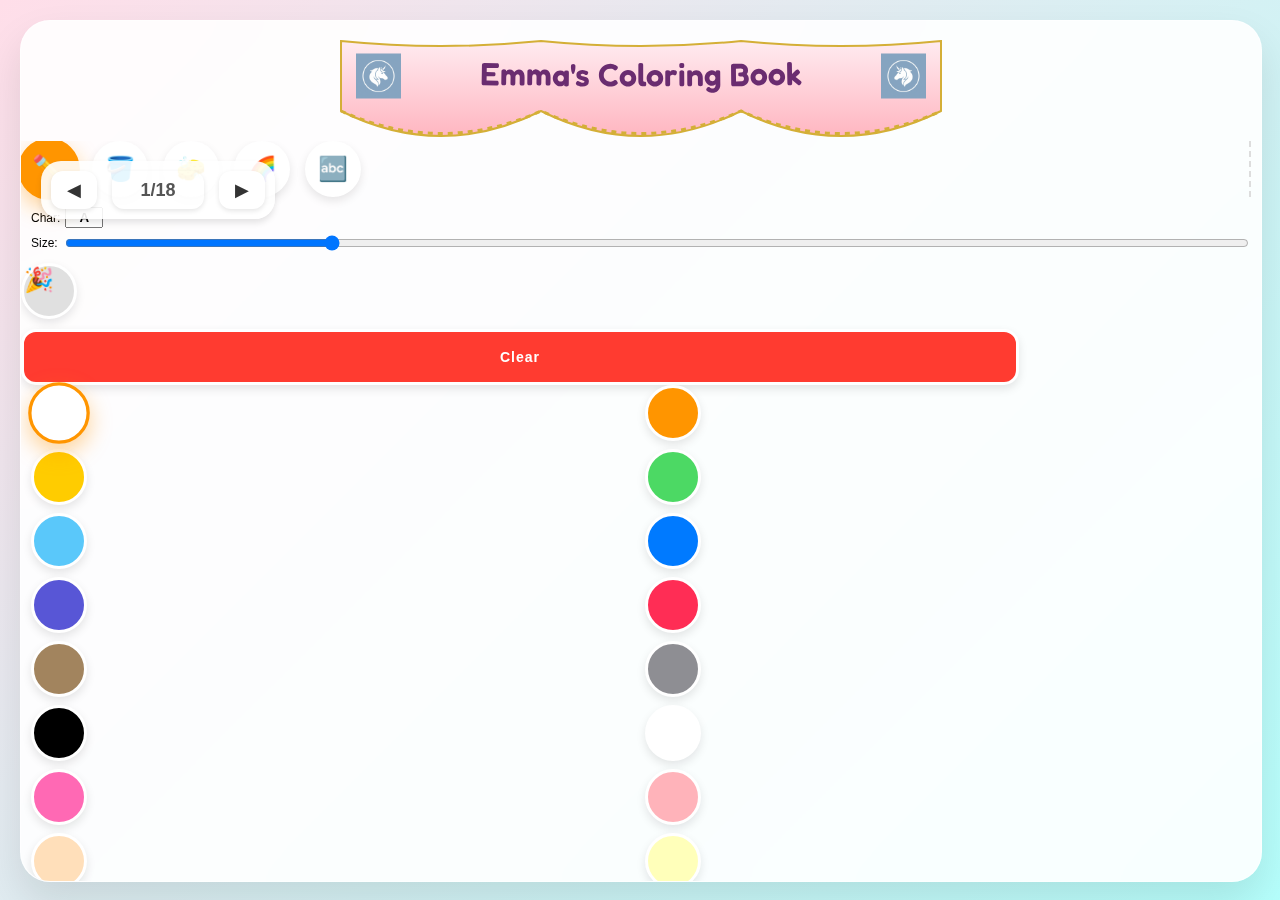
<file: index.html>
<!DOCTYPE html>
<html lang="en">

<head>
    <meta charset="UTF-8">
    <meta name="viewport"
        content="width=device-width, initial-scale=1.0, maximum-scale=1.0, user-scalable=no, viewport-fit=cover">
    <meta name="apple-mobile-web-app-capable" content="yes">
    <meta name="apple-mobile-web-app-status-bar-style" content="black-translucent">
    <link rel="manifest" href="manifest.json">
    <title>Kids Coloring Book</title>
    <link rel="stylesheet" href="style.css">
    <link href="https://fonts.googleapis.com/css2?family=Fredoka:wght@400;600&display=swap" rel="stylesheet">
</head>

<body>
    <div id="app-container">
        <!-- Banner -->
        <div id="app-header">
            <img src="images/unicorn.png" class="header-icon left" alt="Unicorn">
            <h1>Emma's Coloring Book</h1>
            <img src="images/unicorn.png" class="header-icon right" alt="Unicorn">
        </div>

        <!-- Main Content Wrapper to handle layout below header -->
        <div id="main-content">
            <!-- Navigation / Top Left Controls -->
            <div id="nav-controls">
                <button id="prev-btn" class="nav-btn">◀</button>
                <span id="page-indicator" class="nav-btn"
                    style="border:none; background:none; font-weight:bold;">1/10</span>
                <button id="next-btn" class="nav-btn">▶</button>
            </div>

            <!-- Main Drawing Area -->
            <div id="main-area">
                <div id="canvas-wrapper">
                    <canvas id="drawing-layer"></canvas>
                    <div id="line-art-container">
                        <!-- SVG injected here -->
                        <img id="line-art-layer" src="" alt="Coloring Outline">
                    </div>
                </div>
            </div>

            <!-- Right Sidebar Palette -->
            <div id="sidebar">
                <div id="tool-container">
                    <div id="tool-brush" class="control-btn"
                        style="background:#fff; font-size:24px; display:flex; justify-content:center; align-items:center;">
                        ✏️</div>
                    <div id="tool-fill" class="control-btn active"
                        style="background:#fff; font-size:24px; display:flex; justify-content:center; align-items:center;">
                        🪣</div>
                    <div id="tool-eraser" class="control-btn"
                        style="background:#fff; font-size:24px; display:flex; justify-content:center; align-items:center;">
                        🧽</div>
                    <div id="tool-rainbow" class="control-btn"
                        style="background:#fff; font-size:24px; display:flex; justify-content:center; align-items:center;">
                        🌈</div>
                    <div id="tool-text" class="control-btn"
                        style="background:#fff; font-size:24px; display:flex; justify-content:center; align-items:center;">
                        🔤</div>
                </div>
                <div id="settings-container" style="padding: 10px; display:flex; flex-direction:column; gap:5px;">
                    <div style="display:flex; align-items:center; gap:5px;">
                        <span style="font-size:12px;">Char:</span>
                        <input type="text" id="char-input" maxlength="1" value="A"
                            style="width:30px; text-align:center; font-weight:bold;">
                    </div>
                    <div style="display:flex; align-items:center; gap:5px;">
                        <span style="font-size:12px;">Size:</span>
                        <input type="range" id="size-slider" min="10" max="100" value="30" style="width:100%;">
                    </div>
                </div>
                <div id="finish-btn" class="control-btn" title="Celebrate!">🎉</div>
                <div id="clear-btn" class="control-btn" title="Clear Canvas">Clear</div>
                <!-- Colors generated by JS -->
                <div id="color-palette"
                    style="display: grid; grid-template-columns: 1fr 1fr; gap: 8px; padding: 0 10px; width: 100%; box-sizing: border-box;">
                </div>
            </div>
        </div>
    </div>
    <canvas id="confetti-layer"
        style="position:fixed; top:0; left:0; width:100%; height:100%; pointer-events:none; z-index:100;"></canvas>

    <script src="assets.js"></script>
    <script src="extensions.js"></script>
    <script src="banner.js"></script>
    <script src="app.js"></script>
    <script>
        if ('serviceWorker' in navigator) {
            window.addEventListener('load', () => {
                navigator.serviceWorker.register('./service-worker.js')
                    .then((reg) => console.log('SW registered:', reg))
                    .catch((err) => console.log('SW failed:', err));
            });
        }
    </script>
</body>

</html>
</file>
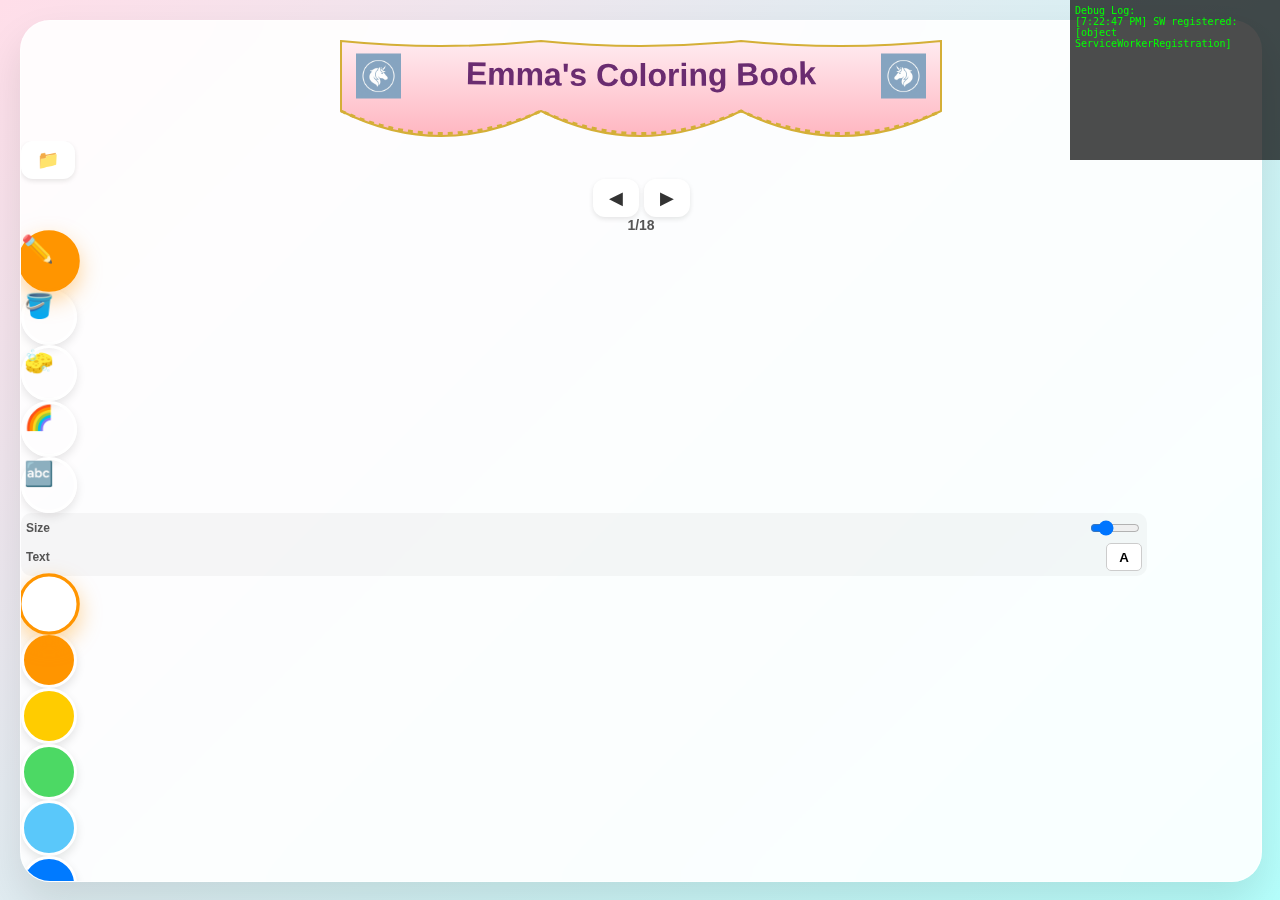
<file: v10.html>
<!DOCTYPE html>
<html lang="en">

<head>
    <meta charset="UTF-8">
    <meta name="viewport"
        content="width=device-width, initial-scale=1.0, maximum-scale=1.0, user-scalable=no, viewport-fit=cover">
    <meta name="apple-mobile-web-app-capable" content="yes">
    <meta name="apple-mobile-web-app-status-bar-style" content="black-translucent">
    <link rel="manifest" href="manifest.json">
    <title>Kids Coloring Book</title>
    <link rel="stylesheet" href="style.css?v=15">
    <link href="https://fonts.googleapis.com/css2?family=Fredoka:wght@400;600&display=swap" rel="stylesheet">
</head>

<body>
    <div id="app-container">
        <!-- Banner -->
        <div id="app-header">
            <img src="images/unicorn.png" class="header-icon left" alt="Unicorn">
            <h1>Emma's Coloring Book</h1>
            <img src="images/unicorn.png" class="header-icon right" alt="Unicorn">
        </div>

        <!-- Main Content Wrapper to handle layout below header -->
        <div id="main-content">
            <!-- Sidebar (Left) -->
            <div id="sidebar">
                <!-- Section: Nav -->
                <div class="sidebar-section">
                    <button id="tool-gallery" class="nav-btn" title="Open Library">📁</button>
                    <div style="display:flex; gap:5px; justify-content:center; width:100%;">
                        <button id="prev-btn" class="nav-btn">◀</button>
                        <button id="next-btn" class="nav-btn">▶</button>
                    </div>
                    <span id="page-indicator" style="font-weight:bold; font-size:14px; color:#555;">1/10</span>
                </div>

                <div class="sidebar-divider"></div>

                <!-- Section: Tools -->
                <div class="sidebar-section">
                    <div id="tool-brush" class="control-btn" title="Brush">✏️</div>
                    <div id="tool-fill" class="control-btn active" title="Smart Fill">🪣</div>
                    <div id="tool-eraser" class="control-btn" title="Eraser">🧽</div>
                    <div id="tool-rainbow" class="control-btn" title="Rainbow Brush">🌈</div>
                    <div id="tool-text" class="control-btn" title="Text Stamp">🔤</div>
                </div>

                <!-- Settings (Brush Size / Text Char) -->
                <div id="settings-container" class="sidebar-section"
                    style="padding: 5px; background: rgba(0,0,0,0.03); border-radius: 10px; width: 90%;">
                    <div style="display:flex; align-items:center; gap:5px; width:100%; justify-content: space-between;">
                        <span style="font-size:12px; font-weight:bold; color:#555;">Size</span>
                        <input type="range" id="size-slider" min="10" max="100" value="30" style="width:50px;">
                    </div>
                    <div
                        style="display:flex; align-items:center; gap:5px; width:100%; justify-content: space-between; margin-top:5px;">
                        <span style="font-size:12px; font-weight:bold; color:#555;">Text</span>
                        <input type="text" id="char-input" maxlength="1" value="A"
                            style="width:30px; text-align:center; font-weight:bold; border:1px solid #ccc; border-radius:5px; height:24px;">
                    </div>
                </div>

                <div class="sidebar-divider"></div>

                <!-- Section: Palette -->
                <div id="color-palette" class="sidebar-palette">
                    <!-- Colors injected via JS -->
                </div>

                <div class="sidebar-divider"></div>

                <!-- Section: Actions -->
                <div class="sidebar-section">
                    <div id="finish-btn" class="control-btn" title="Celebrate!">🎉</div>
                    <div id="export-btn" class="control-btn" title="Save Image">💾</div>
                    <div id="clear-btn" class="control-btn" title="Clear Canvas"
                        style="width:100%; border-radius:10px; font-size:12px;">Clear</div>
                </div>
            </div>

            <!-- Main Drawing Area -->
            <div id="main-area">
                <div id="canvas-wrapper">
                    <canvas id="drawing-layer"></canvas>
                    <div id="line-art-container">
                        <!-- SVG injected here -->
                        <img id="line-art-layer" src="" alt="Coloring Outline">
                    </div>
                </div>
            </div>
        </div>
    </div>
    <canvas id="confetti-layer"
        style="position:fixed; top:0; left:0; width:100%; height:100%; pointer-events:none; z-index:100;"></canvas>

    <!-- Gallery Modal -->
    <div id="gallery-modal" class="modal hidden">
        <div class="modal-content">
            <div class="modal-header">
                <h2>📚 Library</h2>
                <button id="close-gallery" class="icon-btn">✖</button>
            </div>
            <div id="gallery-grid">
                <!-- Injected via JS -->
            </div>
        </div>
    </div>

    <script src="assets.js"></script>
    <script src="extensions.js"></script>
    <script src="banner.js"></script>
    <script src="app.js"></script>
    <script>
        if ('serviceWorker' in navigator) {
            window.addEventListener('load', () => {
                navigator.serviceWorker.register('./service-worker.js')
                    .then((reg) => console.log('SW registered:', reg))
                    .catch((err) => console.log('SW failed:', err));
            });
        }
    </script>
    <div id="debug-console"
        style="position:fixed; top:0; right:0; width:200px; height:150px; background:rgba(0,0,0,0.7); color:lime; font-size:10px; pointer-events:none; z-index:9999; overflow:hidden; padding:5px; font-family:monospace;">
        Debug Log:<br>
    </div>
    <script>
        // Override console.log to print to screen
        const dConsole = document.getElementById('debug-console');
        const originalLog = console.log;
        const originalErr = console.error;
        function curTime() { const d = new Date(); return d.toLocaleTimeString(); }

        console.log = function (...args) {
            dConsole.innerHTML += `[${curTime()}] ${args.join(' ')}<br>`;
            dConsole.scrollTop = dConsole.scrollHeight;
            originalLog.apply(console, args);
        };
        console.error = function (...args) {
            dConsole.innerHTML += `<span style="color:red">[ERR] ${args.join(' ')}</span><br>`;
            dConsole.scrollTop = dConsole.scrollHeight;
            originalErr.apply(console, args);
        };
        window.onerror = function (msg, url, line) {
            console.error(`${msg} (${line})`);
        };
    </script>
</body>

</html>
</file>
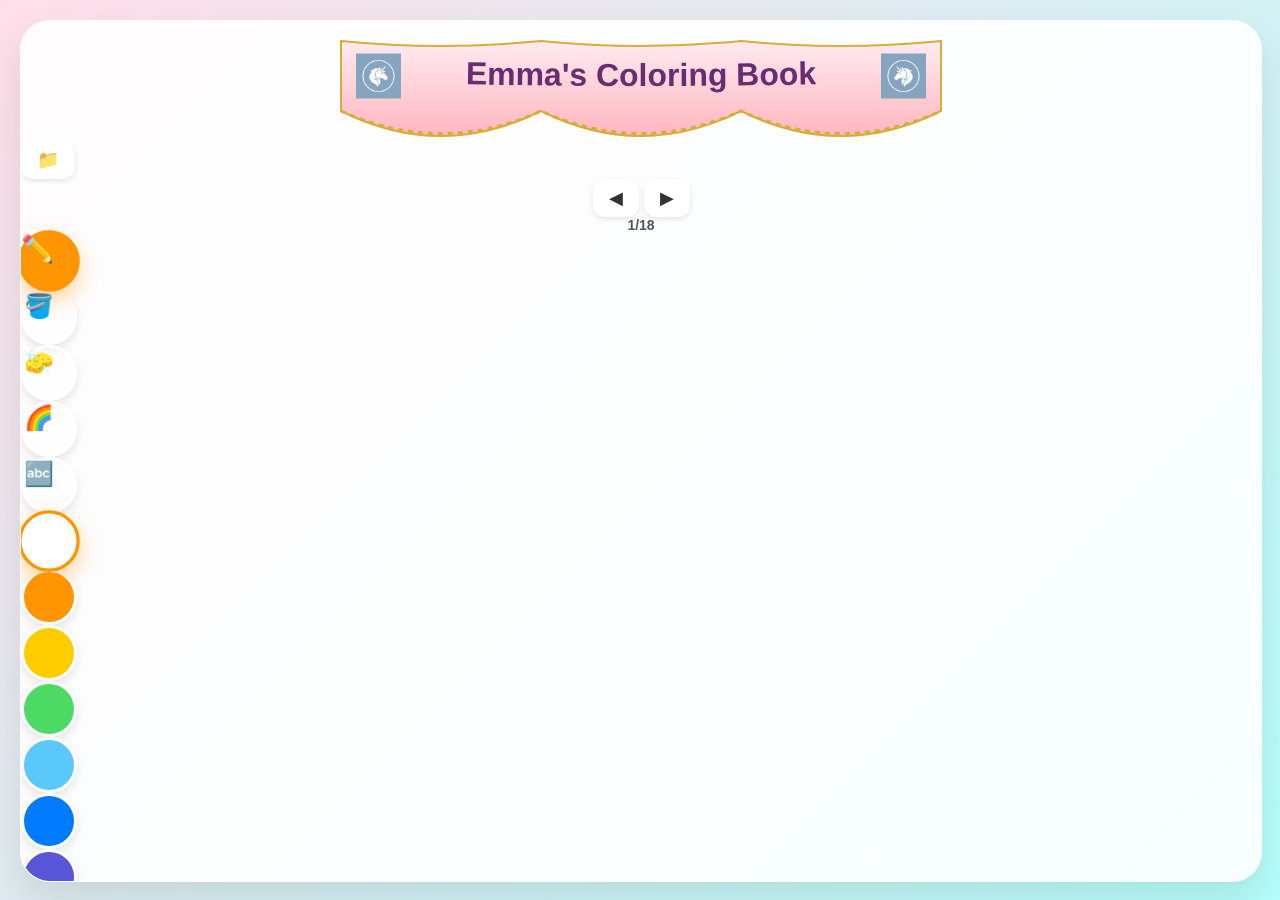
<file: v2.html>
<!DOCTYPE html>
<html lang="en">

<head>
    <meta charset="UTF-8">
    <meta name="viewport"
        content="width=device-width, initial-scale=1.0, maximum-scale=1.0, user-scalable=no, viewport-fit=cover">
    <meta name="apple-mobile-web-app-capable" content="yes">
    <meta name="apple-mobile-web-app-status-bar-style" content="black-translucent">
    <link rel="manifest" href="manifest.json">
    <title>Kids Coloring Book</title>
    <link rel="stylesheet" href="style.css?v=15">
    <link href="https://fonts.googleapis.com/css2?family=Fredoka:wght@400;600&display=swap" rel="stylesheet">
</head>

<body>
    <div id="app-container">
        <!-- Banner -->
        <div id="app-header">
            <img src="images/unicorn.png" class="header-icon left" alt="Unicorn">
            <h1>Emma's Coloring Book</h1>
            <img src="images/unicorn.png" class="header-icon right" alt="Unicorn">
        </div>

        <!-- Main Content Wrapper to handle layout below header -->
        <div id="main-content">
            <!-- Sidebar (Left) -->
            <div id="sidebar">
                <!-- Section: Nav -->
                <div class="sidebar-section">
                    <button id="tool-gallery" class="nav-btn" title="Open Library">📁</button>
                    <div style="display:flex; gap:5px; justify-content:center; width:100%;">
                        <button id="prev-btn" class="nav-btn">◀</button>
                        <button id="next-btn" class="nav-btn">▶</button>
                    </div>
                    <span id="page-indicator" style="font-weight:bold; font-size:14px; color:#555;">1/10</span>
                </div>

                <div class="sidebar-divider"></div>

                <!-- Section: Tools -->
                <div class="sidebar-section">
                    <div id="tool-brush" class="control-btn" title="Brush">✏️</div>
                    <div id="tool-fill" class="control-btn active" title="Smart Fill">🪣</div>
                    <div id="tool-eraser" class="control-btn" title="Eraser">🧽</div>
                    <div id="tool-rainbow" class="control-btn" title="Rainbow Brush">🌈</div>
                    <div id="tool-text" class="control-btn" title="Text Stamp">🔤</div>
                </div>

                <div class="sidebar-divider"></div>

                <!-- Section: Palette -->
                <div id="color-palette" class="sidebar-palette">
                    <!-- Colors injected via JS -->
                </div>

                <div class="sidebar-divider"></div>

                <!-- Section: Actions -->
                <div class="sidebar-section">
                    <div id="finish-btn" class="control-btn" title="Celebrate!">🎉</div>
                    <div id="clear-btn" class="control-btn" title="Clear Canvas"
                        style="width:100%; border-radius:10px; font-size:12px;">Clear</div>
                </div>
            </div>

            <!-- Main Drawing Area -->
            <div id="main-area">
                <div id="canvas-wrapper">
                    <canvas id="drawing-layer"></canvas>
                    <div id="line-art-container">
                        <!-- SVG injected here -->
                        <img id="line-art-layer" src="" alt="Coloring Outline">
                    </div>
                </div>
            </div>
        </div>
    </div>
    <canvas id="confetti-layer"
        style="position:fixed; top:0; left:0; width:100%; height:100%; pointer-events:none; z-index:100;"></canvas>

    <!-- Gallery Modal -->
    <div id="gallery-modal" class="modal hidden">
        <div class="modal-content">
            <div class="modal-header">
                <h2>📚 Library</h2>
                <button id="close-gallery" class="icon-btn">✖</button>
            </div>
            <div id="gallery-grid">
                <!-- Injected via JS -->
            </div>
        </div>
    </div>

    <script src="assets.js"></script>
    <script src="extensions.js"></script>
    <script src="banner.js"></script>
    <script src="app.js"></script>
    <script>
        if ('serviceWorker' in navigator) {
            window.addEventListener('load', () => {
                navigator.serviceWorker.register('./service-worker.js')
                    .then((reg) => console.log('SW registered:', reg))
                    .catch((err) => console.log('SW failed:', err));
            });
        }
    </script>
</body>

</html>
</file>
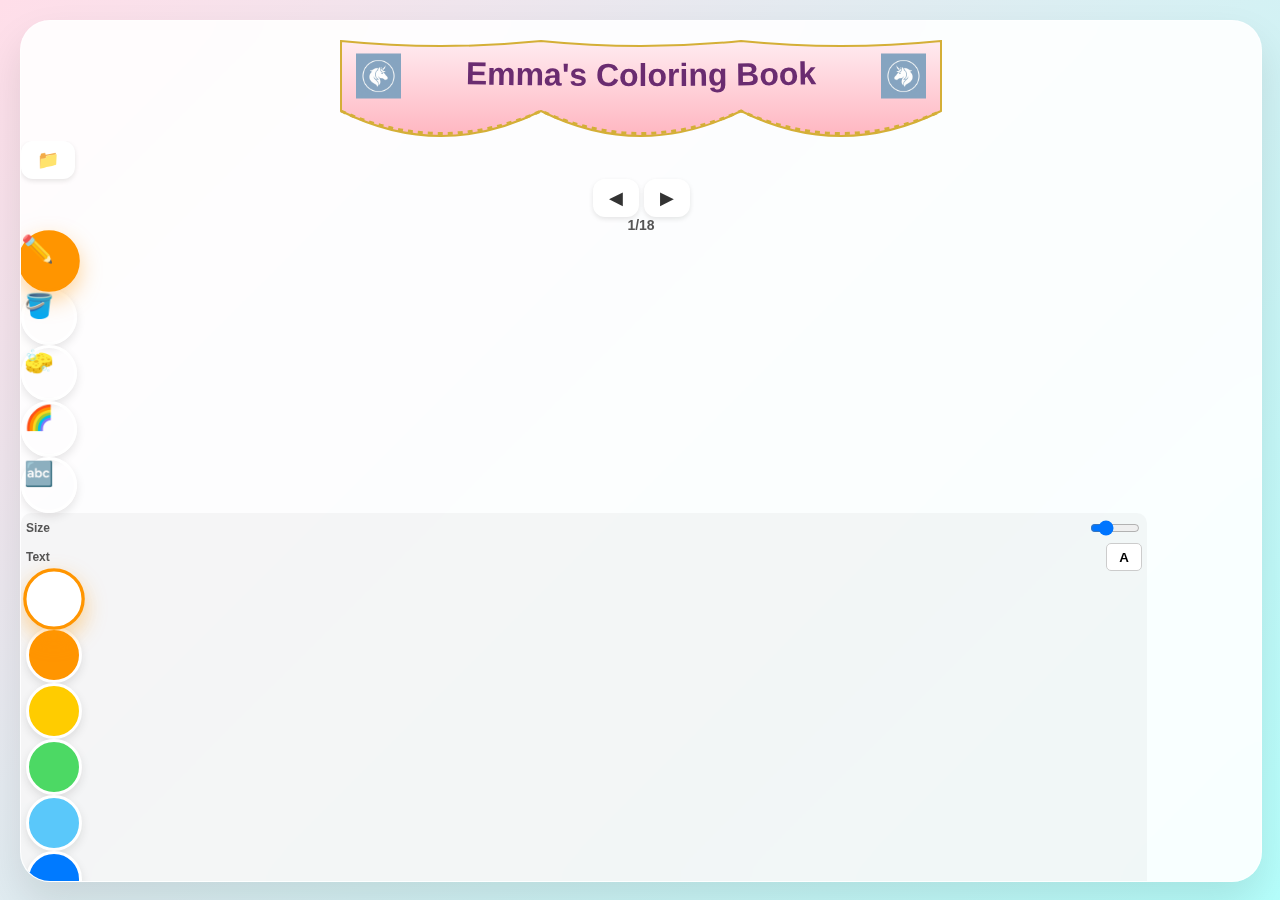
<file: v3.html>
<!DOCTYPE html>
<html lang="en">

<head>
    <meta charset="UTF-8">
    <meta name="viewport"
        content="width=device-width, initial-scale=1.0, maximum-scale=1.0, user-scalable=no, viewport-fit=cover">
    <meta name="apple-mobile-web-app-capable" content="yes">
    <meta name="apple-mobile-web-app-status-bar-style" content="black-translucent">
    <link rel="manifest" href="manifest.json">
    <title>Kids Coloring Book</title>
    <link rel="stylesheet" href="style.css?v=15">
    <link href="https://fonts.googleapis.com/css2?family=Fredoka:wght@400;600&display=swap" rel="stylesheet">
</head>

<body>
    <div id="app-container">
        <!-- Banner -->
        <div id="app-header">
            <img src="images/unicorn.png" class="header-icon left" alt="Unicorn">
            <h1>Emma's Coloring Book</h1>
            <img src="images/unicorn.png" class="header-icon right" alt="Unicorn">
        </div>

        <!-- Main Content Wrapper to handle layout below header -->
        <div id="main-content">
            <!-- Sidebar (Left) -->
            <div id="sidebar">
                <!-- Section: Nav -->
                <div class="sidebar-section">
                    <button id="tool-gallery" class="nav-btn" title="Open Library">📁</button>
                    <div style="display:flex; gap:5px; justify-content:center; width:100%;">
                        <button id="prev-btn" class="nav-btn">◀</button>
                        <button id="next-btn" class="nav-btn">▶</button>
                    </div>
                    <span id="page-indicator" style="font-weight:bold; font-size:14px; color:#555;">1/10</span>
                </div>

                <div class="sidebar-divider"></div>

                <!-- Section: Tools -->
                <div class="sidebar-section">
                    <div id="tool-brush" class="control-btn" title="Brush">✏️</div>
                    <div id="tool-fill" class="control-btn active" title="Smart Fill">🪣</div>
                    <div id="tool-eraser" class="control-btn" title="Eraser">🧽</div>
                    <div id="tool-rainbow" class="control-btn" title="Rainbow Brush">🌈</div>
                    <div id="tool-text" class="control-btn" title="Text Stamp">🔤</div>
                </div>

                <!-- Settings (Brush Size / Text Char) -->
                <div id="settings-container" class="sidebar-section"
                    style="padding: 5px; background: rgba(0,0,0,0.03); border-radius: 10px; width: 90%;">
                    <div style="display:flex; align-items:center; gap:5px; width:100%; justify-content: space-between;">
                        <span style="font-size:12px; font-weight:bold; color:#555;">Size</span>
                        <input type="range" id="size-slider" min="10" max="100" value="30" style="width:50px;">
                    </div>
                    <div
                        style="display:flex; align-items:center; gap:5px; width:100%; justify-content: space-between; margin-top:5px;">
                        <span style="font-size:12px; font-weight:bold; color:#555;">Text</span>
                        <input type="text" id="char-input" maxlength="1" value="A"
                            style="width:30px; text-align:center; font-weight:bold; border:1px solid #ccc; border-radius:5px; height:24px;">
                    </div>

                    <div class="sidebar-divider"></div>

                    <!-- Section: Palette -->
                    <div id="color-palette" class="sidebar-palette">
                        <!-- Colors injected via JS -->
                    </div>

                    <div class="sidebar-divider"></div>

                    <!-- Section: Actions -->
                    <div class="sidebar-section">
                        <div id="finish-btn" class="control-btn" title="Celebrate!">🎉</div>
                        <div id="clear-btn" class="control-btn" title="Clear Canvas"
                            style="width:100%; border-radius:10px; font-size:12px;">Clear</div>
                    </div>
                </div>

                <!-- Main Drawing Area -->
                <div id="main-area">
                    <div id="canvas-wrapper">
                        <canvas id="drawing-layer"></canvas>
                        <div id="line-art-container">
                            <!-- SVG injected here -->
                            <img id="line-art-layer" src="" alt="Coloring Outline">
                        </div>
                    </div>
                </div>
            </div>
        </div>
        <canvas id="confetti-layer"
            style="position:fixed; top:0; left:0; width:100%; height:100%; pointer-events:none; z-index:100;"></canvas>

        <!-- Gallery Modal -->
        <div id="gallery-modal" class="modal hidden">
            <div class="modal-content">
                <div class="modal-header">
                    <h2>📚 Library</h2>
                    <button id="close-gallery" class="icon-btn">✖</button>
                </div>
                <div id="gallery-grid">
                    <!-- Injected via JS -->
                </div>
            </div>
        </div>

        <script src="assets.js"></script>
        <script src="extensions.js"></script>
        <script src="banner.js"></script>
        <script src="app.js"></script>
        <script>
            if ('serviceWorker' in navigator) {
                window.addEventListener('load', () => {
                    navigator.serviceWorker.register('./service-worker.js')
                        .then((reg) => console.log('SW registered:', reg))
                        .catch((err) => console.log('SW failed:', err));
                });
            }
        </script>
</body>

</html>
</file>
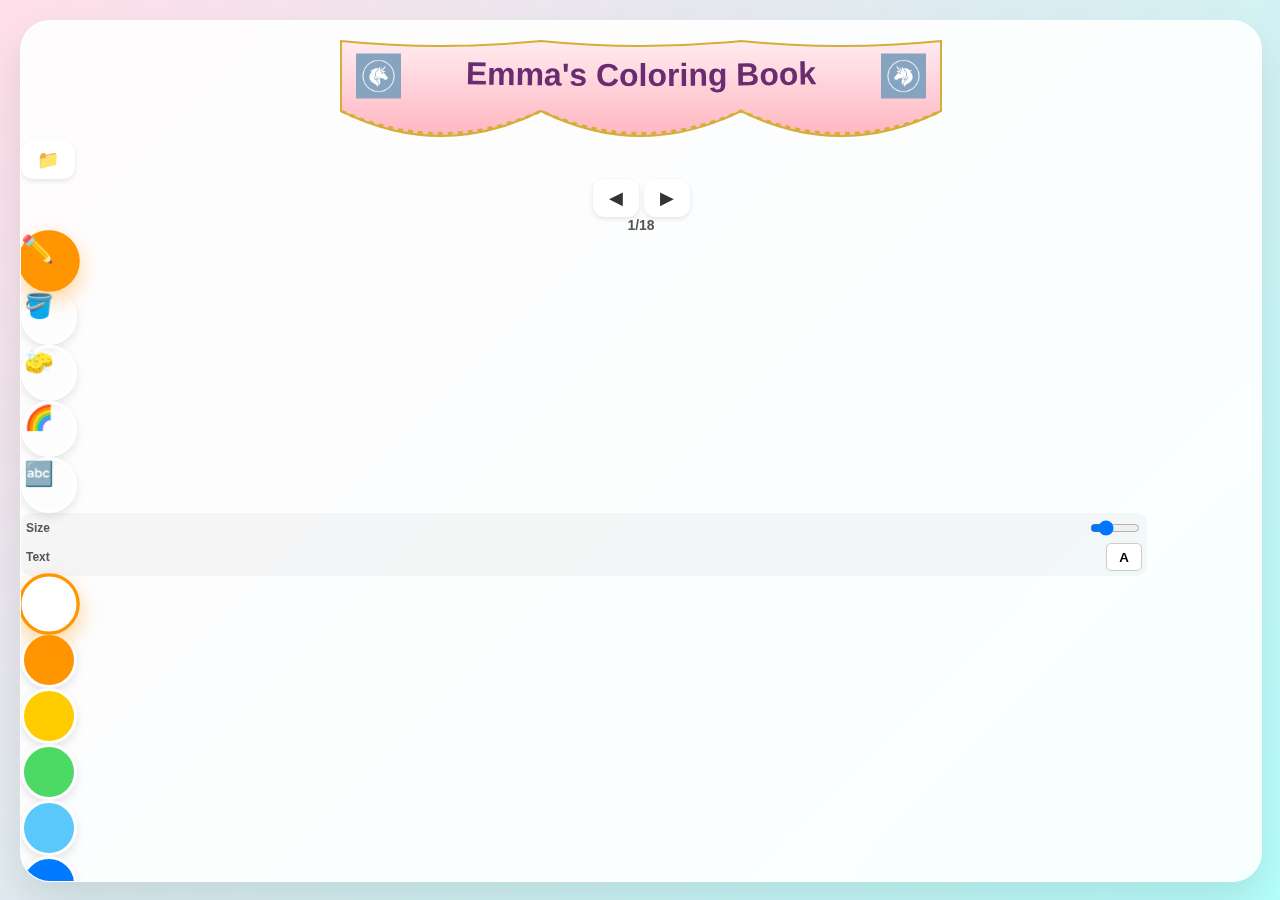
<file: v4.html>
<!DOCTYPE html>
<html lang="en">

<head>
    <meta charset="UTF-8">
    <meta name="viewport"
        content="width=device-width, initial-scale=1.0, maximum-scale=1.0, user-scalable=no, viewport-fit=cover">
    <meta name="apple-mobile-web-app-capable" content="yes">
    <meta name="apple-mobile-web-app-status-bar-style" content="black-translucent">
    <link rel="manifest" href="manifest.json">
    <title>Kids Coloring Book</title>
    <link rel="stylesheet" href="style.css?v=15">
    <link href="https://fonts.googleapis.com/css2?family=Fredoka:wght@400;600&display=swap" rel="stylesheet">
</head>

<body>
    <div id="app-container">
        <!-- Banner -->
        <div id="app-header">
            <img src="images/unicorn.png" class="header-icon left" alt="Unicorn">
            <h1>Emma's Coloring Book</h1>
            <img src="images/unicorn.png" class="header-icon right" alt="Unicorn">
        </div>

        <!-- Main Content Wrapper to handle layout below header -->
        <div id="main-content">
            <!-- Sidebar (Left) -->
            <div id="sidebar">
                <!-- Section: Nav -->
                <div class="sidebar-section">
                    <button id="tool-gallery" class="nav-btn" title="Open Library">📁</button>
                    <div style="display:flex; gap:5px; justify-content:center; width:100%;">
                        <button id="prev-btn" class="nav-btn">◀</button>
                        <button id="next-btn" class="nav-btn">▶</button>
                    </div>
                    <span id="page-indicator" style="font-weight:bold; font-size:14px; color:#555;">1/10</span>
                </div>

                <div class="sidebar-divider"></div>

                <!-- Section: Tools -->
                <div class="sidebar-section">
                    <div id="tool-brush" class="control-btn" title="Brush">✏️</div>
                    <div id="tool-fill" class="control-btn active" title="Smart Fill">🪣</div>
                    <div id="tool-eraser" class="control-btn" title="Eraser">🧽</div>
                    <div id="tool-rainbow" class="control-btn" title="Rainbow Brush">🌈</div>
                    <div id="tool-text" class="control-btn" title="Text Stamp">🔤</div>
                </div>

                <!-- Settings (Brush Size / Text Char) -->
                <div id="settings-container" class="sidebar-section"
                    style="padding: 5px; background: rgba(0,0,0,0.03); border-radius: 10px; width: 90%;">
                    <div style="display:flex; align-items:center; gap:5px; width:100%; justify-content: space-between;">
                        <span style="font-size:12px; font-weight:bold; color:#555;">Size</span>
                        <input type="range" id="size-slider" min="10" max="100" value="30" style="width:50px;">
                    </div>
                    <div
                        style="display:flex; align-items:center; gap:5px; width:100%; justify-content: space-between; margin-top:5px;">
                        <span style="font-size:12px; font-weight:bold; color:#555;">Text</span>
                        <input type="text" id="char-input" maxlength="1" value="A"
                            style="width:30px; text-align:center; font-weight:bold; border:1px solid #ccc; border-radius:5px; height:24px;">
                    </div>
                </div>

                <div class="sidebar-divider"></div>

                <!-- Section: Palette -->
                <div id="color-palette" class="sidebar-palette">
                    <!-- Colors injected via JS -->
                </div>

                <div class="sidebar-divider"></div>

                <!-- Section: Actions -->
                <div class="sidebar-section">
                    <div id="finish-btn" class="control-btn" title="Celebrate!">🎉</div>
                    <div id="clear-btn" class="control-btn" title="Clear Canvas"
                        style="width:100%; border-radius:10px; font-size:12px;">Clear</div>
                </div>
            </div>

            <!-- Main Drawing Area -->
            <div id="main-area">
                <div id="canvas-wrapper">
                    <canvas id="drawing-layer"></canvas>
                    <div id="line-art-container">
                        <!-- SVG injected here -->
                        <img id="line-art-layer" src="" alt="Coloring Outline">
                    </div>
                </div>
            </div>
        </div>
    </div>
    <canvas id="confetti-layer"
        style="position:fixed; top:0; left:0; width:100%; height:100%; pointer-events:none; z-index:100;"></canvas>

    <!-- Gallery Modal -->
    <div id="gallery-modal" class="modal hidden">
        <div class="modal-content">
            <div class="modal-header">
                <h2>📚 Library</h2>
                <button id="close-gallery" class="icon-btn">✖</button>
            </div>
            <div id="gallery-grid">
                <!-- Injected via JS -->
            </div>
        </div>
    </div>

    <script src="assets.js"></script>
    <script src="extensions.js"></script>
    <script src="banner.js"></script>
    <script src="app.js"></script>
    <script>
        if ('serviceWorker' in navigator) {
            window.addEventListener('load', () => {
                navigator.serviceWorker.register('./service-worker.js')
                    .then((reg) => console.log('SW registered:', reg))
                    .catch((err) => console.log('SW failed:', err));
            });
        }
    </script>
</body>

</html>
</file>
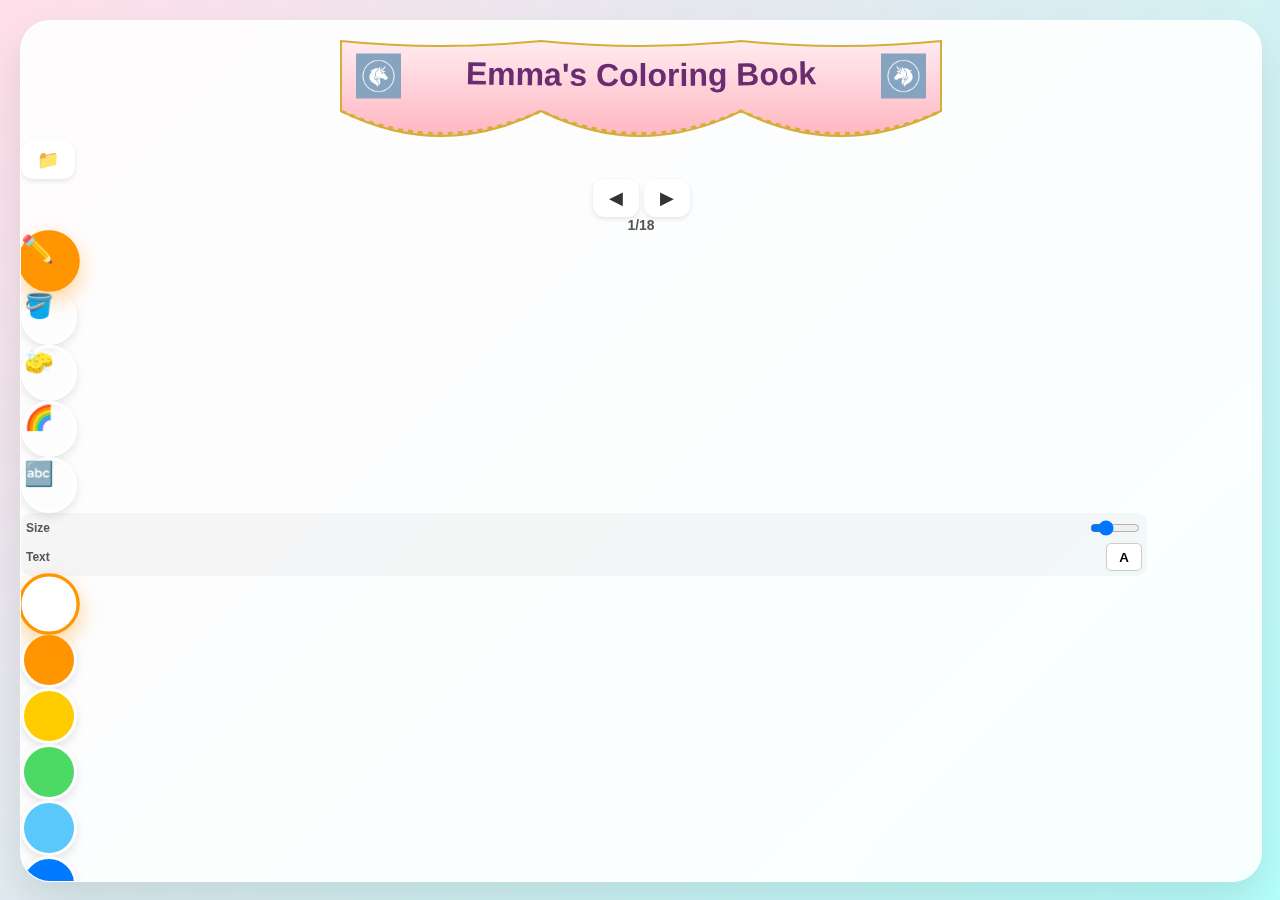
<file: v5.html>
<!DOCTYPE html>
<html lang="en">

<head>
    <meta charset="UTF-8">
    <meta name="viewport"
        content="width=device-width, initial-scale=1.0, maximum-scale=1.0, user-scalable=no, viewport-fit=cover">
    <meta name="apple-mobile-web-app-capable" content="yes">
    <meta name="apple-mobile-web-app-status-bar-style" content="black-translucent">
    <link rel="manifest" href="manifest.json">
    <title>Kids Coloring Book</title>
    <link rel="stylesheet" href="style.css?v=15">
    <link href="https://fonts.googleapis.com/css2?family=Fredoka:wght@400;600&display=swap" rel="stylesheet">
</head>

<body>
    <div id="app-container">
        <!-- Banner -->
        <div id="app-header">
            <img src="images/unicorn.png" class="header-icon left" alt="Unicorn">
            <h1>Emma's Coloring Book</h1>
            <img src="images/unicorn.png" class="header-icon right" alt="Unicorn">
        </div>

        <!-- Main Content Wrapper to handle layout below header -->
        <div id="main-content">
            <!-- Sidebar (Left) -->
            <div id="sidebar">
                <!-- Section: Nav -->
                <div class="sidebar-section">
                    <button id="tool-gallery" class="nav-btn" title="Open Library">📁</button>
                    <div style="display:flex; gap:5px; justify-content:center; width:100%;">
                        <button id="prev-btn" class="nav-btn">◀</button>
                        <button id="next-btn" class="nav-btn">▶</button>
                    </div>
                    <span id="page-indicator" style="font-weight:bold; font-size:14px; color:#555;">1/10</span>
                </div>

                <div class="sidebar-divider"></div>

                <!-- Section: Tools -->
                <div class="sidebar-section">
                    <div id="tool-brush" class="control-btn" title="Brush">✏️</div>
                    <div id="tool-fill" class="control-btn active" title="Smart Fill">🪣</div>
                    <div id="tool-eraser" class="control-btn" title="Eraser">🧽</div>
                    <div id="tool-rainbow" class="control-btn" title="Rainbow Brush">🌈</div>
                    <div id="tool-text" class="control-btn" title="Text Stamp">🔤</div>
                </div>

                <!-- Settings (Brush Size / Text Char) -->
                <div id="settings-container" class="sidebar-section"
                    style="padding: 5px; background: rgba(0,0,0,0.03); border-radius: 10px; width: 90%;">
                    <div style="display:flex; align-items:center; gap:5px; width:100%; justify-content: space-between;">
                        <span style="font-size:12px; font-weight:bold; color:#555;">Size</span>
                        <input type="range" id="size-slider" min="10" max="100" value="30" style="width:50px;">
                    </div>
                    <div
                        style="display:flex; align-items:center; gap:5px; width:100%; justify-content: space-between; margin-top:5px;">
                        <span style="font-size:12px; font-weight:bold; color:#555;">Text</span>
                        <input type="text" id="char-input" maxlength="1" value="A"
                            style="width:30px; text-align:center; font-weight:bold; border:1px solid #ccc; border-radius:5px; height:24px;">
                    </div>
                </div>

                <div class="sidebar-divider"></div>

                <!-- Section: Palette -->
                <div id="color-palette" class="sidebar-palette">
                    <!-- Colors injected via JS -->
                </div>

                <div class="sidebar-divider"></div>

                <!-- Section: Actions -->
                <div class="sidebar-section">
                    <div id="finish-btn" class="control-btn" title="Celebrate!">🎉</div>
                    <div id="export-btn" class="control-btn" title="Save Image">💾</div>
                    <div id="clear-btn" class="control-btn" title="Clear Canvas"
                        style="width:100%; border-radius:10px; font-size:12px;">Clear</div>
                </div>
            </div>

            <!-- Main Drawing Area -->
            <div id="main-area">
                <div id="canvas-wrapper">
                    <canvas id="drawing-layer"></canvas>
                    <div id="line-art-container">
                        <!-- SVG injected here -->
                        <img id="line-art-layer" src="" alt="Coloring Outline">
                    </div>
                </div>
            </div>
        </div>
    </div>
    <canvas id="confetti-layer"
        style="position:fixed; top:0; left:0; width:100%; height:100%; pointer-events:none; z-index:100;"></canvas>

    <!-- Gallery Modal -->
    <div id="gallery-modal" class="modal hidden">
        <div class="modal-content">
            <div class="modal-header">
                <h2>📚 Library</h2>
                <button id="close-gallery" class="icon-btn">✖</button>
            </div>
            <div id="gallery-grid">
                <!-- Injected via JS -->
            </div>
        </div>
    </div>

    <script src="assets.js"></script>
    <script src="extensions.js"></script>
    <script src="banner.js"></script>
    <script src="app.js"></script>
    <script>
        if ('serviceWorker' in navigator) {
            window.addEventListener('load', () => {
                navigator.serviceWorker.register('./service-worker.js')
                    .then((reg) => console.log('SW registered:', reg))
                    .catch((err) => console.log('SW failed:', err));
            });
        }
    </script>
</body>

</html>
</file>
<file: style.css>
:root {
  --safe-zone: 20px;
  --bg-color: #f0f4f8;
  --palette-width: 120px;
  --primary-color: #FF9500;
  --accent-color: #007AFF;
  --shadow-light: 0 4px 6px rgba(0, 0, 0, 0.1);
  --shadow-deep: 0 10px 20px rgba(0, 0, 0, 0.15);
}

body,
html {
  margin: 0;
  padding: 0;
  width: 100%;
  height: 100svh;
  /* Dynamic viewport height */
  overflow: hidden;
  background: linear-gradient(135deg, #FFDEE9 0%, #B5FFFC 100%);
  font-family: 'Outfit', 'Segoe UI', sans-serif;
  touch-action: none;
  user-select: none;
  overscroll-behavior: none;
  /* Prevent bounce */
  -webkit-overflow-scrolling: touch;
}

#app-container {
  display: flex;
  flex-direction: column;
  /* Change to column to stack header */
  width: calc(100% - (var(--safe-zone) * 2));
  height: calc(100% - (var(--safe-zone) * 2));
  position: absolute;
  top: var(--safe-zone);
  left: var(--safe-zone);
  background-color: rgba(255, 255, 255, 0.9);
  backdrop-filter: blur(20px);
  -webkit-backdrop-filter: blur(20px);
  border-radius: 30px;
  box-shadow: 0 20px 40px rgba(0, 0, 0, 0.1);
  overflow: hidden;
  border: 1px solid rgba(255, 255, 255, 0.5);
}

/* Banner Styles */
#app-header {
  height: 120px;
  /* Space for drape */
  width: 100%;
  position: relative;
  z-index: 30;
  /* Visuals handled by SVG */
}

/* Unicorn Flip in SVG */
.svg-unicorn-right {
  transform-box: fill-box;
  transform-origin: center;
  transform: scaleX(-1);
}

/* Remove old pseudo elements */
#app-header:before,
#app-header:after {
  display: none;
}


/* Text Styling */
#app-header h1 {
  font-family: 'Outfit', sans-serif;
  font-size: 28px;
  margin: 0 15px;
  font-weight: 700;
  text-shadow: 1px 1px 2px rgba(0, 0, 0, 0.3);
  letter-spacing: 1px;
}

.header-icon {
  height: 60px;
  /* Larger icons to break the border */
  width: 60px;
  object-fit: contain;
  border-radius: 50%;
  background: white;
  padding: 4px;
  box-shadow: 0 4px 8px rgba(0, 0, 0, 0.2);
  position: relative;
  z-index: 2;
  /* Pop above ribbon */
  border: 3px solid #e1bee7;
  /* Light border */
}

.header-icon.right {
  transform: scaleX(-1);
  /* Flip the right unicorn to face inward */
}

/* Main Content Wrapper */
#main-content {
  display: flex;
  flex-direction: column;
  /* Vertical stack: Canvas Area on top, Toolbar on bottom */
  flex: 1;
  overflow: hidden;
  position: relative;
  width: 100%;
}

#main-area {
  flex-grow: 1;
  position: relative;
  display: flex;
  justify-content: center;
  align-items: center;
  background-color: transparent;
  /* Let glass effect show */
}

#canvas-wrapper {
  position: relative;
  width: 95%;
  height: 95%;
  max-width: 100vh;
  max-height: 100vh;
  display: flex;
  justify-content: center;
  align-items: center;
  filter: drop-shadow(0 10px 20px rgba(0, 0, 0, 0.1));
  /* Shadow for the drawing page */
}

canvas,
#line-art-layer {
  position: absolute;
  top: 50%;
  left: 50%;
  transform: translate(-50%, -50%);
  width: 100%;
  height: 100%;
  object-fit: contain;
  touch-action: none;
}

#drawing-layer {
  z-index: 1;
  cursor: crosshair;
}

#line-art-layer {
  z-index: 2;
  pointer-events: none;
  mix-blend-mode: multiply;
}

#toolbar {
  width: 100%;
  background-color: rgba(255, 255, 255, 0.85);
  display: flex;
  flex-direction: row;
  align-items: center;
  padding: 10px 20px;
  box-shadow: 0 -5px 15px rgba(0, 0, 0, 0.05);
  /* Shadow pointing up */
  z-index: 10;
  border-top: 1px solid rgba(0, 0, 0, 0.05);
  box-sizing: border-box;
  flex-shrink: 0;
  /* Prevent shrinking */
}

/* Scrollbar styling for horizontal palette */
#color-palette::-webkit-scrollbar {
  height: 6px;
}

#color-palette::-webkit-scrollbar-thumb {
  background-color: rgba(0, 0, 0, 0.2);
  border-radius: 3px;
}

.control-btn {
  width: 50px;
  height: 50px;
  /* margin-bottom handled by container gap */
  border-radius: 50%;
  border: 3px solid #fff;
  cursor: pointer;
  box-shadow: 0 4px 10px rgba(0, 0, 0, 0.1);
  transition: all 0.2s cubic-bezier(0.175, 0.885, 0.32, 1.275);
  position: relative;
}

.control-btn:active {
  transform: scale(0.9);
}

.control-btn.active {
  transform: scale(1.1);
  border-color: var(--primary-color);
  box-shadow: 0 8px 20px rgba(255, 149, 0, 0.4), inset 0 2px 5px rgba(255, 255, 255, 0.5);
  z-index: 2;
  background-color: #fff !important;
  /* Ensure bg is white unless tool overrides */
}

/* Tool specific active states */
#tool-brush.active,
#tool-fill.active,
#tool-eraser.active,
#tool-rainbow.active,
#tool-text.active {
  background-color: var(--primary-color) !important;
  color: white !important;
  box-shadow: 0 8px 20px rgba(255, 149, 0, 0.4);
}

#tool-rainbow.active {
  background: linear-gradient(135deg, #ff0000, #ffff00, #00ff00, #00ffff, #0000ff, #ff00ff) !important;
  border-color: transparent;
}

#finish-btn {
  background: #E0E0E0;
  color: #333;
  font-size: 24px;
  margin-top: auto;
  /* Push to bottom near clear */
  margin-bottom: 10px;
}

#tool-container {
  display: flex;
  gap: 15px;
  flex-direction: row;
  /* Horizontal */
  margin-bottom: 0;
  /* Remove bottom margin */
  padding-bottom: 0;
  border-bottom: none;
  border-right: 2px dashed #ddd;
  /* Separator */
  padding-right: 20px;
  margin-right: 10px;
  align-items: center;
}

#tool-brush,
#tool-fill,
#tool-eraser,
#tool-rainbow,
#tool-text {
  color: #333;
  font-size: 24px;
}

#clear-btn {
  background-color: #FF3B30;
  color: white;
  display: flex;
  justify-content: center;
  align-items: center;
  font-weight: 800;
  font-size: 14px;
  letter-spacing: 1px;
  margin-top: auto;
  /* Push to bottom */
  border-radius: 15px;
  width: 80%;
  height: 50px;
}

#nav-controls {
  position: absolute;
  top: 20px;
  left: 20px;
  z-index: 20;
  display: flex;
  gap: 15px;
  background: rgba(255, 255, 255, 0.9);
  padding: 10px;
  border-radius: 20px;
  box-shadow: var(--shadow-light);
}

.nav-btn {
  background: white;
  border: none;
  border-radius: 12px;
  padding: 8px 16px;
  font-size: 18px;
  cursor: pointer;
  box-shadow: 0 2px 5px rgba(0, 0, 0, 0.1);
  transition: transform 0.1s;
  color: #333;
}

.nav-btn:hover {
  background: #f8f8f8;
}

.nav-btn:active {
  transform: scale(0.95);
}

#page-indicator {
  font-family: 'Outfit', sans-serif;
  color: #555;
  min-width: 60px;
  text-align: center;
  display: flex;
  align-items: center;
  justify-content: center;
}

/* Animations */
@keyframes popIn {
  0% {
    transform: scale(0.8);
    opacity: 0;
  }

  100% {
    transform: scale(1);
    opacity: 1;
  }
}

.control-btn {
  animation: popIn 0.3s ease-out backwards;
}

/* Scrollbar styling */
#sidebar::-webkit-scrollbar {
  width: 6px;
}

/* Gallery Modal */
.modal {
  position: fixed;
  top: 0;
  left: 0;
  width: 100%;
  height: 100%;
  background-color: rgba(0, 0, 0, 0.6);
  z-index: 200;
  display: flex;
  justify-content: center;
  align-items: center;
  backdrop-filter: blur(5px);
}

.modal.hidden {
  display: none;
}

.modal-content {
  background: white;
  width: 90%;
  max-width: 600px;
  max-height: 80vh;
  border-radius: 20px;
  box-shadow: 0 10px 30px rgba(0, 0, 0, 0.3);
  display: flex;
  flex-direction: column;
  overflow: hidden;
  animation: popIn 0.3s ease-out;
}

.modal-header {
  padding: 15px 20px;
  border-bottom: 1px solid #eee;
  display: flex;
  justify-content: space-between;
  align-items: center;
  background: #f9f9f9;
}

.modal-header h2 {
  margin: 0;
  font-family: 'Outfit', sans-serif;
  color: #333;
}

#close-gallery {
  background: none;
  border: none;
  font-size: 24px;
  cursor: pointer;
  color: #666;
}

#gallery-grid {
  padding: 20px;
  overflow-y: auto;
  display: flex;
  flex-direction: column;
  gap: 20px;
}

.gallery-section {
  display: flex;
  flex-direction: column;
  gap: 10px;
}

.gallery-title {
  font-weight: bold;
  color: var(--accent-color);
  font-size: 18px;
  border-bottom: 2px solid #eee;
  padding-bottom: 5px;
}

.gallery-items {
  display: grid;
  grid-template-columns: repeat(auto-fill, minmax(100px, 1fr));
  gap: 15px;
}

.gallery-item {
  display: flex;
  flex-direction: column;
  align-items: center;
  gap: 5px;
  cursor: pointer;
  background: #f5f5f5;
  padding: 10px;
  border-radius: 12px;
  transition: transform 0.2s, background 0.2s;
  border: 2px solid transparent;
}

.gallery-item:hover {
  transform: scale(1.05);
  background: #eef;
}

.gallery-item.active {
  border-color: var(--primary-color);
  background: #fff8e1;
}

.gallery-thumb {
  width: 80px;
  height: 80px;
  object-fit: contain;
  background: white;
  border-radius: 8px;
}

.gallery-label {
  font-size: 12px;
  text-align: center;
  font-weight: 600;
  color: #555;
}
</file>
